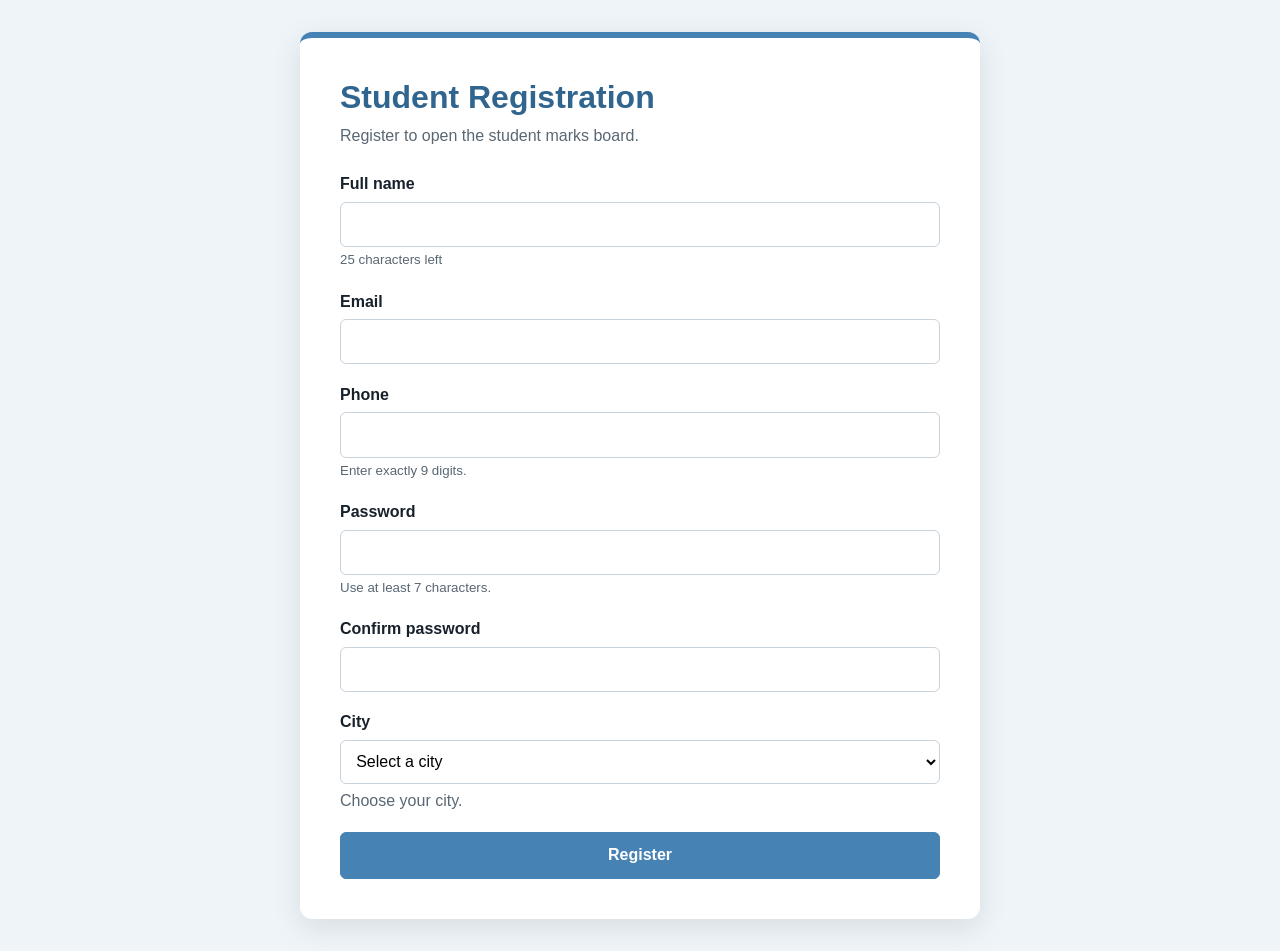
<file: index.html>
<!DOCTYPE html>
<html lang="en">
<head>
  <meta charset="UTF-8">
  <meta name="viewport" content="width=device-width, initial-scale=1.0">
  <title>Student Registration</title>
  <link rel="stylesheet" href="style.css">
  <script src="app.js" defer></script>
</head>
<body>
  <main class="card">
    <h1>Student Registration</h1>
    <p class="intro">Register to open the student marks board.</p>

    <form id="registration-form" novalidate>
      <div class="field">
        <label for="full-name">Full name</label>
        <input id="full-name" name="fullName" type="text" maxlength="25" autocomplete="name">
        <small id="name-counter" aria-live="polite">25 characters left</small>
      </div>

      <div class="field">
        <label for="email">Email</label>
        <input id="email" name="email" type="email" autocomplete="email">
      </div>

      <div class="field">
        <label for="phone">Phone</label>
        <input id="phone" name="phone" type="tel" inputmode="numeric" autocomplete="tel" aria-describedby="phone-help">
        <small id="phone-help">Enter exactly 9 digits.</small>
      </div>

      <div class="field">
        <label for="password">Password</label>
        <input id="password" name="password" type="password" autocomplete="new-password" aria-describedby="password-help">
        <small id="password-help">Use at least 7 characters.</small>
      </div>

      <div class="field">
        <label for="confirm-password">Confirm password</label>
        <input id="confirm-password" name="confirmPassword" type="password" autocomplete="new-password">
      </div>

      <div class="field">
        <label for="city">City</label>
        <select id="city" name="city">
          <option value="">Select a city</option>
          <option value="Tashkent">Tashkent</option>
          <option value="Samarkand">Samarkand</option>
          <option value="Bukhara">Bukhara</option>
          <option value="Andijan">Andijan</option>
          <option value="Namangan">Namangan</option>
        </select>
        <p id="city-choice" class="status" aria-live="polite">Choose your city.</p>
      </div>

      <div id="error-box" class="error-box" role="alert" hidden>
        <p>Please correct the following:</p>
        <ul id="error-list"></ul>
      </div>

      <button type="submit">Register</button>
    </form>
  </main>
</body>
</html>
</file>
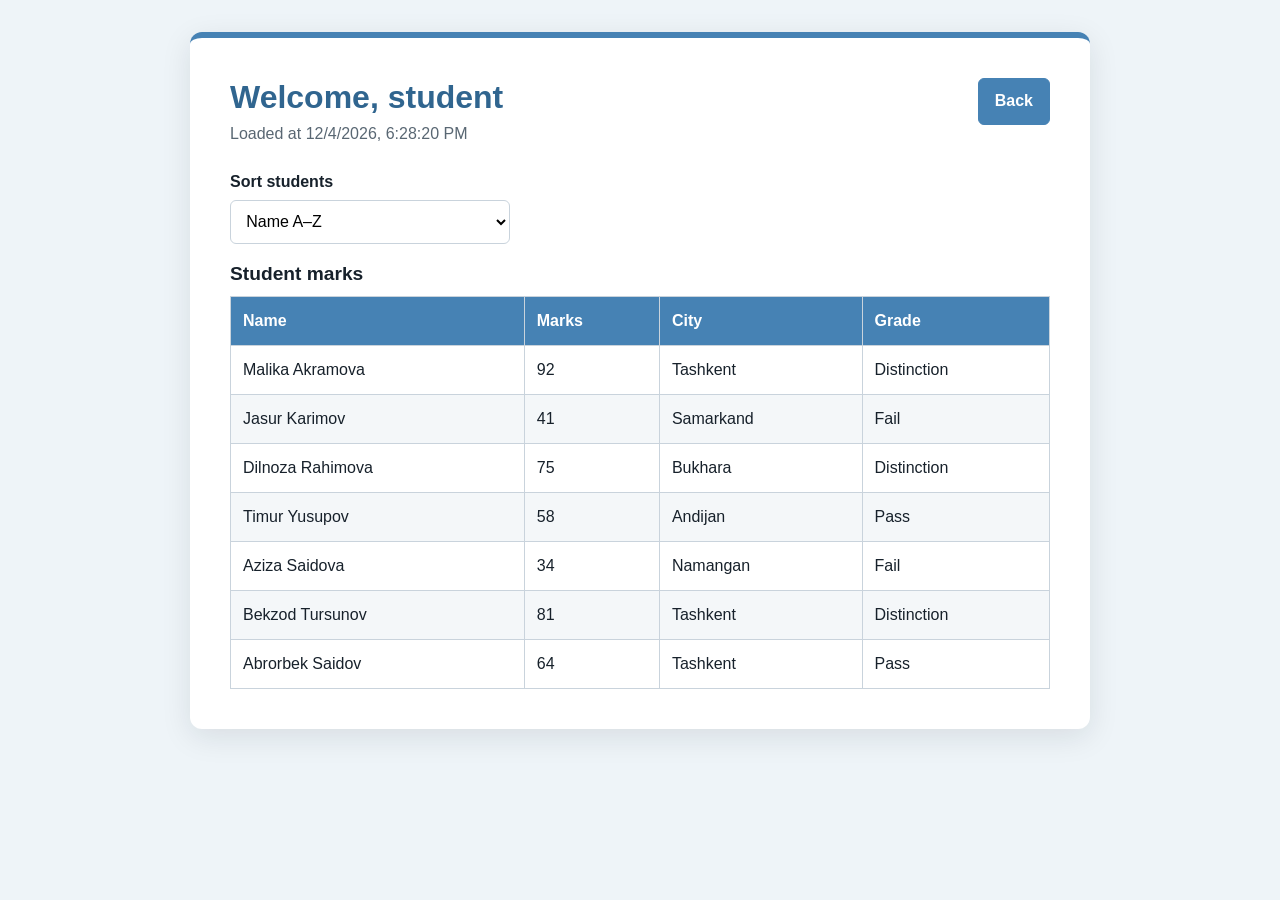
<file: board.html>
<!DOCTYPE html>
<html lang="en">
<head>
  <meta charset="UTF-8">
  <meta name="viewport" content="width=device-width, initial-scale=1.0">
  <title>Student Marks Board</title>
  <link rel="stylesheet" href="style.css">
  <script src="app.js" defer></script>
</head>
<body>
  <main class="card board-card">
    <header class="board-header">
      <div>
        <h1 id="welcome">Welcome</h1>
        <p id="load-time" class="status"></p>
      </div>
      <button id="back-button" type="button">Back</button>
    </header>

    <div class="sort-control">
      <label for="sort-students">Sort students</label>
      <select id="sort-students" name="sortStudents">
        <option value="name">Name A–Z</option>
        <option value="marks">Marks highest first</option>
      </select>
    </div>

    <p id="board-message" class="error-message" role="alert" hidden></p>

    <div class="table-wrapper">
      <table>
        <caption>Student marks</caption>
        <thead>
          <tr>
            <th scope="col">Name</th>
            <th scope="col">Marks</th>
            <th scope="col">City</th>
            <th scope="col">Grade</th>
          </tr>
        </thead>
        <tbody id="students-body"></tbody>
      </table>
    </div>
  </main>
</body>
</html>
</file>
<file: style.css>
:root {
  --accent: steelblue;
  --accent-dark: #30658f;
  --background: #eef4f8;
  --surface: #ffffff;
  --text: #17212b;
  --muted: #596773;
  --danger: #c62828;
  --border: #c9d3dc;
}

* {
  box-sizing: border-box;
}

body {
  min-height: 100vh;
  margin: 0;
  padding: 2rem 1rem;
  background: var(--background);
  color: var(--text);
  font-family: Arial, sans-serif;
  line-height: 1.5;
}

.card {
  width: min(100%, 680px);
  margin: 0 auto;
  padding: clamp(1.25rem, 4vw, 2.5rem);
  border-top: 6px solid var(--accent);
  border-radius: 12px;
  background: var(--surface);
  box-shadow: 0 8px 30px rgb(23 33 43 / 10%);
}

.board-card {
  width: min(100%, 900px);
}

h1 {
  margin: 0;
  color: var(--accent-dark);
  line-height: 1.2;
}

.intro {
  margin: 0.5rem 0 1.5rem;
  color: var(--muted);
}

.field {
  margin-bottom: 1.15rem;
}

label {
  display: block;
  margin-bottom: 0.35rem;
  font-weight: 700;
}

input,
select,
button {
  width: 100%;
  min-height: 44px;
  border: 1px solid var(--border);
  border-radius: 6px;
  font: inherit;
}

input,
select {
  padding: 0.6rem 0.7rem;
  background: #fff;
}

input:focus,
select:focus {
  outline: 3px solid rgb(70 130 180 / 22%);
  border-color: var(--accent);
}

.invalid {
  border: 2px solid var(--danger);
}

small,
.status {
  color: var(--muted);
}

.status {
  margin: 0.35rem 0 0;
}

button {
  padding: 0.65rem 1rem;
  border-color: var(--accent);
  background: var(--accent);
  color: #fff;
  font-weight: 700;
  cursor: pointer;
}

button:hover,
button:focus-visible {
  background: var(--accent-dark);
}

.error-box,
.error-message {
  margin: 0 0 1.25rem;
  padding: 0.85rem 1rem;
  border-left: 4px solid var(--danger);
  background: #fff0f0;
  color: #7f1515;
}

.error-box p {
  margin: 0;
  font-weight: 700;
}

.error-box ul {
  margin: 0.4rem 0 0;
  padding-left: 1.25rem;
}

.board-header {
  display: flex;
  align-items: flex-start;
  justify-content: space-between;
  gap: 1rem;
  margin-bottom: 1.5rem;
}

.board-header button {
  width: auto;
}

.sort-control {
  max-width: 280px;
  margin-bottom: 1rem;
}

.table-wrapper {
  max-width: 100%;
  overflow-x: auto;
}

table {
  width: 100%;
  min-width: 520px;
  border-collapse: collapse;
}

caption {
  margin-bottom: 0.5rem;
  text-align: left;
  font-size: 1.2rem;
  font-weight: 700;
}

th,
td {
  padding: 0.75rem;
  border: 1px solid var(--border);
  text-align: left;
}

th {
  background: var(--accent);
  color: #fff;
}

tbody tr:nth-child(even) {
  background: #f4f7f9;
}

@media (max-width: 520px) {
  body {
    padding: 0;
    background: var(--surface);
  }

  .card {
    min-height: 100vh;
    border-radius: 0;
    box-shadow: none;
  }

  .board-header {
    flex-direction: column;
  }
}
</file>
